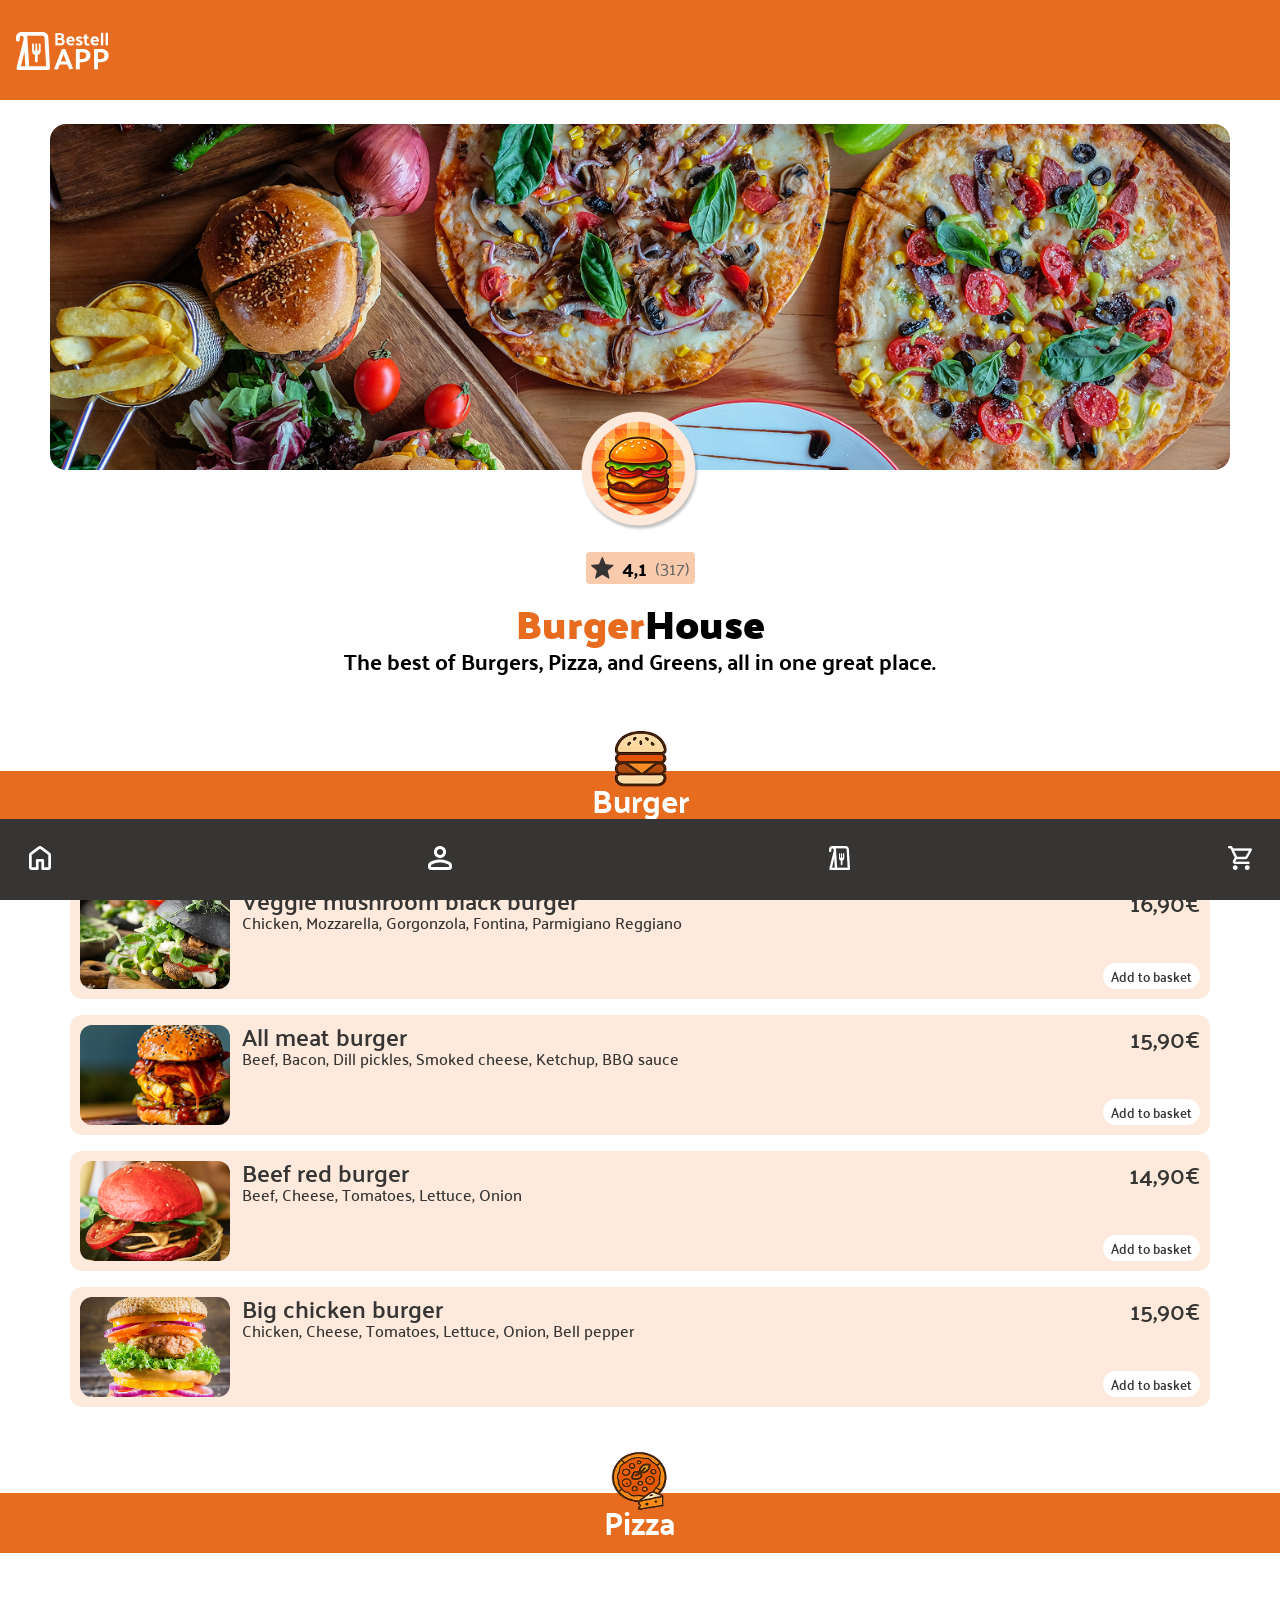
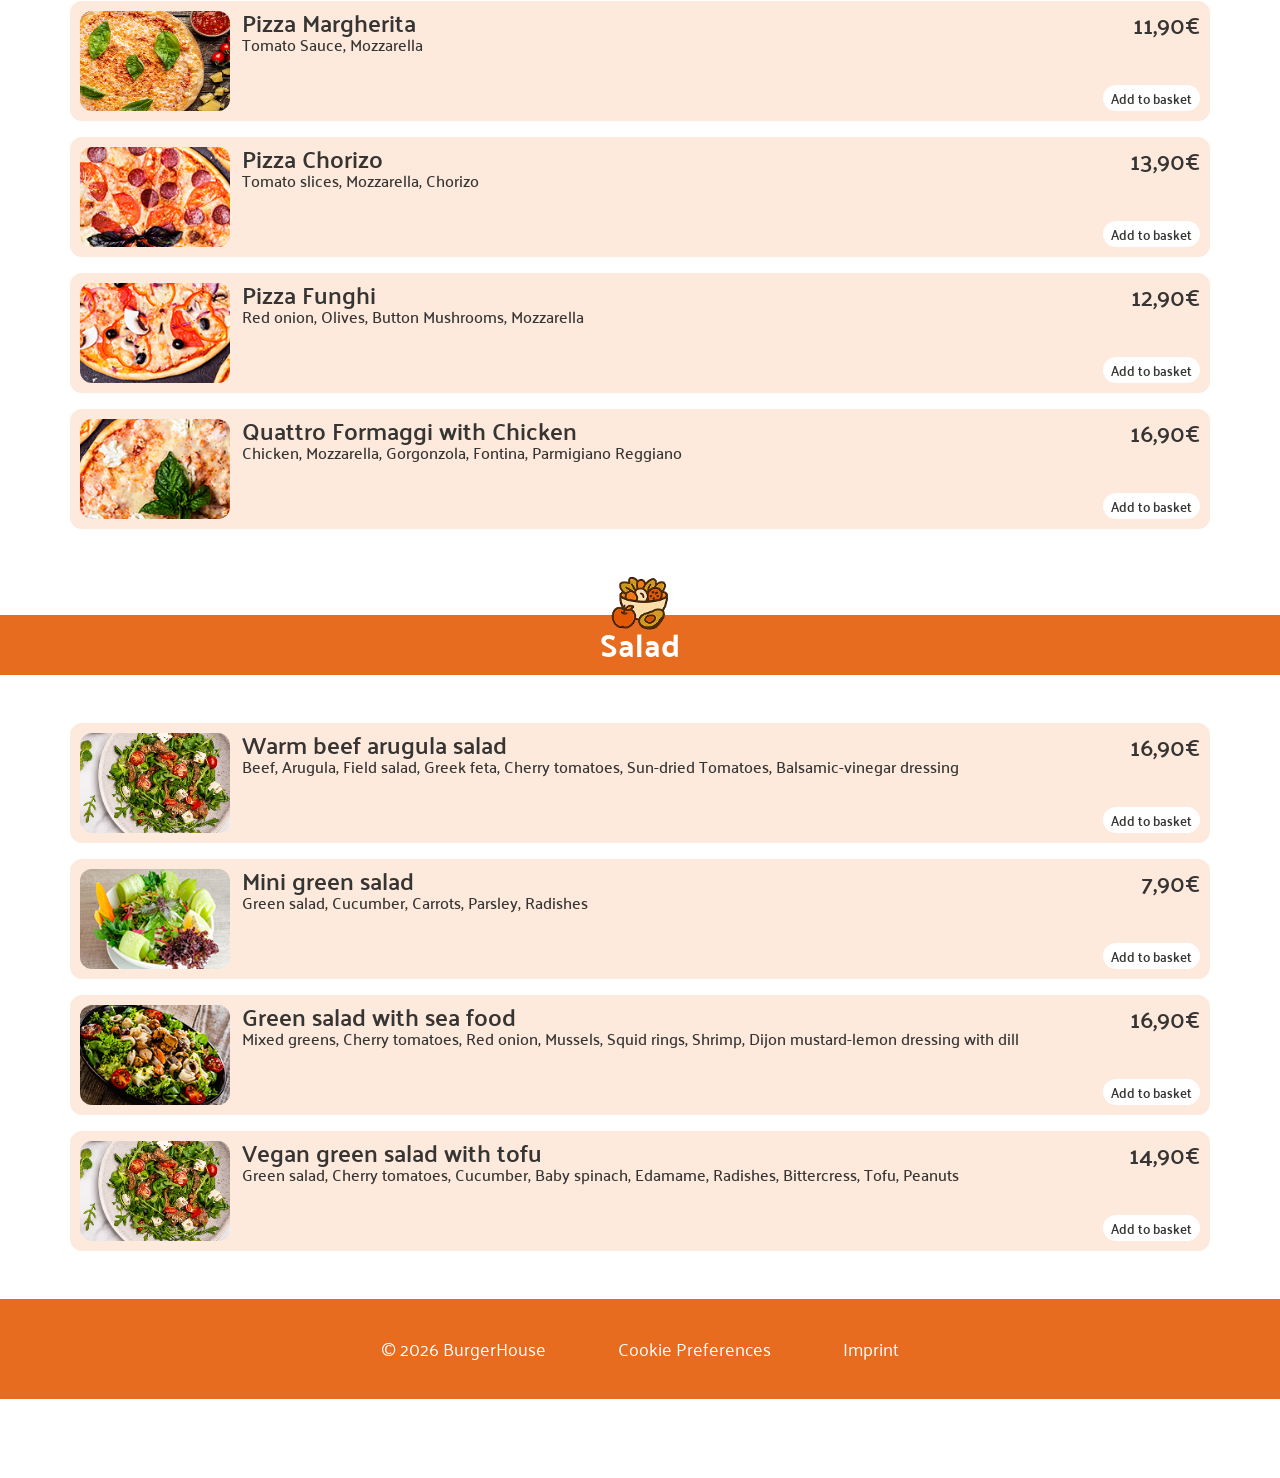
<file: index.html>
<!DOCTYPE html>
<html lang="en">

<head>
    <meta charset="UTF-8">
    <meta name="viewport" content="width=device-width, initial-scale=1.0">
    <title>BestellApp</title>
    <script src="./JS/array.js" defer></script>
    <script src="./JS/templates.js" defer></script>
    <script src="script.js" defer></script>
    <link rel="shortcut icon" href="./assets/logo/burger-logo.png" type="image/x-icon">
    <link rel="stylesheet" href="style.css">
    <link rel="stylesheet" href="./CSS/fonts.css">
    <link rel="stylesheet" href="./CSS/dialog.css">
    <link rel="stylesheet" href="./CSS/tablet.css">
    <link rel="stylesheet" href="./CSS/desktop.css">
</head>

<body onload="renderBasket()">

    <header>

        <div class="header-img">
            <img src="./assets/logo/Logo 02.png" alt="BestellApp-logo">
            <img class="header-icon" src="./assets/logo/menu.png" alt="Menu-Icon">
        </div>


         </header>

            <main>

                <div class="landing-container">

                    <div class="hero-wrapper">
                        <img class="hero-img" src="./assets/img/hero.png" alt="Pizza-and-Burgers-image">
                        <div class="burger-logo">
                            <img src="./assets/logo/main-logo.png" alt="Burger-Logo">
                        </div>
                    </div>

                    <div class="landing-description">
                        <div class="rating-box">
                            <img src="./assets/logo/star.png" alt="Star-Logo">
                            <p><b>4,1</b></p>
                            <p class="rating-count">(317)</p>
                        </div>
                        <div class="description-box">
                            <h1><span>Burger</span>House</h1>
                            <p>The best of Burgers, Pizza, and Greens, all in one great place.</p>
                        </div>
                    </div>

                </div>

                <div class="desktop-layout">

                    <div class="menu-section">
                        <div class="menu-wrapper" id="menu-wrapper">
                        </div>
                    </div>

                    <div class="basket-wrapper">

                        <dialog class="basket-dialog" id="basket-dialog">

                            <button class="x-button" onclick="closeDialog(basketDialog)">
                                <img src="./assets/logo/close.png" alt="Close-Icon">
                            </button>

                            <h3>Your Basket</h3>

                            <div class="basket-container" id="basket-container">
                                <div class="basket-scroll">
                                    <div class="basket-items" id="basket-items">
                                    </div>
                                </div>

                                <div class="basket-summary" id="basket-summary">
                                    <div class="price">
                                        <p>Subtotal</p>
                                        <p id="subtotal"></p>
                                    </div>

                                    <div class="deliver-fee">
                                        <p>Delivery fee (free over 20€)</p>
                                        <p id="deliver-fee"></p>
                                    </div>

                                    <div class="total-price">
                                        <p>Total</p>
                                        <p id="total-price"></p>
                                    </div>

                                    <button class="buy-now" id="buy-now" onclick="openOrderDialog()"></button>
                                </div>
                            </div>
                        </dialog>
                    </div>
                </div>
            </main>

            <footer>
                <div class="footer-container">
                    <p>Imprint</p>
                    <p>Cookie Preferences</p>
                    <p>© 2026 BurgerHouse</p>
                </div>

                <div class="mobile-bar">
                    <a href="index.html">
                        <img src="./assets/logo/Home.png" alt="Home-Icon">
                    </a>
                    <a href="">
                        <img src="./assets/logo/Profile.png" alt="Profile-Icon">
                    </a>
                    <a href="">
                        <img src="./assets/logo/orders.png" alt="Orders-Icon">
                    </a>
                    <a id="basket-button" class="basket-button" onclick="openBasket()">
                        <img id="basket-icon" class="basket-icon" src="./assets/logo/basket.png" alt="Basket-Icon">
                        <span class="basket-count" id="basket-count"></span>
                    </a>
                </div>
            </footer>



            <dialog class="order-confirmed-dialog" id="order-confirmed-dialog">
                <button onclick="closeOrderDialog()" class="order-confirmed-close-button"><img
                        src="./assets/logo/close.png" alt="Close-Icon"></button>
                <div class="delivery-content">
                    <img src="./assets/logo/deliver.png" alt="Deliver-Car-Icon">
                    <h4>Order confirmed!</h4>
                    <p>Your food is on the way!</p>
                </div>
            </dialog>

</body>

</html>
</file>
<file: style.css>
* {
    margin: 0;
    box-sizing: border-box;
    scroll-behavior: smooth;
    font-family: 'Palanquin';
    line-height: 120%;
}

button,
a {
    cursor: pointer;
}

header {
    background-color: #E76C1F;
    width: 100%;
    height: 79px;
    display: flex;
    align-items: center;
    padding: 18px 16px;
}

.header-icon {
    display: none;
}

.header-img {
    width: 90px;
    height: 37px;
}


.landing-container {
    padding: 24px 16px;
}

.hero-img {
    object-fit: cover;
    object-position: 25%;
    border-radius: 16px;
    width: 100%;
    height: 346px;
}

.hero-wrapper {
    position: relative;
}

.burger-logo {
    position: absolute;
    left: 50%;
    bottom: 0;
    transform: translate(-50%, 50%);
}

.burger-logo img {
    width: 120px;
    height: 120px;
    border-radius: 50%;
}

.landing-description {
    display: flex;
    flex-direction: column;
    align-items: center;
    text-align: center;
    padding: 24px 0px;
    margin-top: 55px;
    gap: 16px;
}

.rating-box {
    display: inline-flex;
    justify-content: center;
    align-items: center;
    background-color: #FACAAC;
    padding: 4px 5px;
    border-radius: 4px;
    gap: 8px;
}

.rating-box p {
    display: flex;
    align-items: center;
    font-size: 20px;
}

.rating-box p:last-child {
    font-size: 18px;
}

.rating-count {
    font-size: 18px;
    color: #666;
}

.description-box h1 {
    font-family: 'Palanquin Dark';
    font-weight: bold;
    font-size: 40px;
}

.description-box h1 span {
    color: #E76C1F;
    font-family: 'Palanquin Dark';
    font-size: 40px;
}

.description-box p {
    font-weight: bold;
    font-size: 22px;
}

.menu-section {
    margin-top: 32px;
}

.menu-title {
    position: relative;
    margin-bottom: 32px;
    width: calc(100% + 40px);
    margin-left: -20px;
}

.menu-title:not(:first-child) {
    margin-top: 70px;
}

.menu-header {
    display: flex;
    justify-content: center;
    align-items: center;
    background-color: #E76C1F;
    color: white;
    height: 60px;
}

.menu-header h2 {
    font-weight: bold;
    font-size: 32px;
}

.menu-logo {
    width: 58px;
    height: 60px;
    position: absolute;
    left: 50%;
    top: 0;
    transform: translate(-50%, -70%);
}

.menu-wrapper {
    padding: 0px 20px;
    display: flex;
    flex-direction: column;
    gap: 16px;
}

.menu-card {
    display: flex;
    flex-direction: column;
    background-color: #FDEADC;
    padding: 10px;
    border-radius: 12px;
    gap: 8px;
}

.menu-card h3 {
    font-weight: 600;
    font-size: 24px;
    line-height: 100%;
    color: #363534;
}

.menu-card p {
    font-weight: 500;
    color: #363534;
}

.menu-card img {
    width: 100%;
    height: 86px;
    object-fit: cover;
    border-radius: 12px;
}

.card-footer {
    display: flex;
    justify-content: space-between;
    margin-top: 16px;
}

.card-footer p {
    font-size: 24px;
    font-weight: 600;
    color: #363534;
}

.card-footer button {
    border: transparent;
    border-radius: 20px;
    background-color: white;
    padding: 5px 8px;
    font-weight: 600;
    color: #363534;
}

.footer-container {
    display: flex;
    flex-direction: column;
    justify-content: center;
    align-items: center;
    background-color: #E76C1F;
    padding: 32px;
    margin-top: 32px;
    gap: 10px;
    margin-bottom: 81.2px;

}

.footer-container p {
    color: white;
    font-size: 18px;
}

.mobile-bar {
    height: 81px;
    padding: 0 25px;

    display: flex;
    justify-content: space-between;
    align-items: center;

    background-color: #363534;
    position: fixed;
    bottom: 0;
    width: 100%;
    z-index: 20;
}

.basket-button {
    position: relative;
    width: 30px;
    height: 30px;
    top: -2px;
}

.basket-icon {
    width: 30px;
    height: 30px;
}

.basket-icon-active {
    width: 24px;
    height: 24px;
    margin: 3px;
}

.basket-count {
    position: absolute;
    top: -12px;
    right: -9px;
    line-height: 14px;
    background-color: #FDEADC;
    color: #E76C1F;
    border: transparent;
    border-radius: 50%;
    width: 16px;
    height: 16px;

    display: flex;
    justify-content: center;
    align-items: center;
    padding-bottom: 2px;
    font-size: 12px;
    font-weight: bold;
}
</file>
<file: CSS/fonts.css>
/* palanquin-500 - latin */
@font-face {
  font-display: swap; /* Check https://developer.mozilla.org/en-US/docs/Web/CSS/@font-face/font-display for other options. */
  font-family: 'Palanquin';
  font-style: normal;
  font-weight: 500;
  src: url('../assets/fonts/palanquin-v17-latin-500.woff2') format('woff2'); /* Chrome 36+, Opera 23+, Firefox 39+, Safari 12+, iOS 10+ */
}
/* palanquin-600 - latin */
@font-face {
  font-display: swap; /* Check https://developer.mozilla.org/en-US/docs/Web/CSS/@font-face/font-display for other options. */
  font-family: 'Palanquin';
  font-style: normal;
  font-weight: 600;
  src: url('../assets/fonts/palanquin-v17-latin-600.woff2') format('woff2'); /* Chrome 36+, Opera 23+, Firefox 39+, Safari 12+, iOS 10+ */
}
/* palanquin-700 - latin */
@font-face {
  font-display: swap; /* Check https://developer.mozilla.org/en-US/docs/Web/CSS/@font-face/font-display for other options. */
  font-family: 'Palanquin';
  font-style: normal;
  font-weight: 700;
  src: url('../assets/fonts/palanquin-v17-latin-700.woff2') format('woff2'); /* Chrome 36+, Opera 23+, Firefox 39+, Safari 12+, iOS 10+ */
}
/* palanquin-regular - latin */
@font-face {
  font-display: swap; /* Check https://developer.mozilla.org/en-US/docs/Web/CSS/@font-face/font-display for other options. */
  font-family: 'Palanquin';
  font-style: normal;
  font-weight: 400;
  src: url('../assets/fonts/palanquin-v17-latin-regular.woff2') format('woff2'); /* Chrome 36+, Opera 23+, Firefox 39+, Safari 12+, iOS 10+ */
}
/* palanquin-dark-700 - latin */
@font-face {
  font-display: swap; /* Check https://developer.mozilla.org/en-US/docs/Web/CSS/@font-face/font-display for other options. */
  font-family: 'Palanquin Dark';
  font-style: normal;
  font-weight: 700;
  src: url('../assets/fonts/palanquin-dark-v17-latin-700.woff2') format('woff2'); /* Chrome 36+, Opera 23+, Firefox 39+, Safari 12+, iOS 10+ */
}
</file>
<file: CSS/dialog.css>
/* Basket Dialog */
.basket-dialog {
    background-color: #363534;
    border: none;
    border-radius: 30px 30px 0 0;

    position: fixed;
    top: auto;
    bottom: 80px;
    left: 20px;

    width: calc(100% - 40px);
    padding: 25px 16px;
}

.x-button {
    position: absolute;
    top: 22px;
    right: 25px;
    border: none;
    background: transparent;
    padding: 0;
}

.basket-dialog h3 {
    color: #FDEADC;
    font-weight: bold;
    font-size: 32px;
    text-align: center;
    margin-bottom: 14px;
}

.basket-container {
    display: flex;
    flex-direction: column;
    gap: 8px;
}

.basket-scroll {
    max-height: 38vh;
    overflow-y: auto;
    padding: 10px 10px 10px 0;
    margin-right: -10px;
}

.basket-summary {
    display: flex;
    flex-direction: column;
    gap: 8px;
}

.empty-basket {
    background-color: #FDEADC;
    color: #363534;
    border-radius: 20px;
    min-height: 100px;

    display: flex;
    justify-content: center;
    align-items: center;

    font-size: 20px;
    font-weight: 700;
}

.basket-items {
    display: flex;
    flex-direction: column;
    gap: 8px;
}

.basket-scroll::-webkit-scrollbar {
    width: 6px;
}

.basket-scroll::-webkit-scrollbar-thumb {
    background-color: #FDEADC;
    border-radius: 10px;
}

.basket-scroll::-webkit-scrollbar-track {
    background: transparent;
}

.basket-contents {
    background-color: #FDEADC;
    border-radius: 20px;
    padding: 16px;
    min-height: 100px;

    display: flex;
    flex-direction: column;
    justify-content: space-between;
}

.basket-contents>p {
    color: #363534;
    font-size: 18px;
    font-weight: 600;
}

.contents-footer {
    display: flex;
    justify-content: space-between;
    align-items: center;
}

.add-delete-buttons {
    display: flex;
    align-items: center;
}

.add-delete-buttons button {
    border: none;
    background: transparent;
    padding: 0;
    width: 24px;
    height: 29px;

    display: flex;
    align-items: center;
    justify-content: center;
}

.add-delete-buttons button img {
    display: block;
    width: 24px;
    height: 24px;
}

.add-delete-buttons button:last-child img {
    width: auto;
    height: 13px;
}

.add-delete-buttons p {
    color: #363534;
    font-size: 24px;
    font-weight: 600;
    text-align: center;
    line-height: 24px;
    height: 29px;
}

.contents-footer>p {
    color: #363534;
    font-size: 20px;
    font-weight: 600;
}

.price,
.deliver-fee,
.total-price {
    display: flex;
    justify-content: space-between;
    align-items: center;
    color: white;
    font-size: 18px;
}

.total-price {
    border-top: 2px solid #FDEADC;
    padding-top: 8px;
    margin-top: 2px;
}

.total-price p {
    font-size: 20px;
    font-weight: bold;
}

.buy-now {
    align-self: center;
    border: none;
    border-radius: 30px;
    background-color: #E76C1F;
    color: white;

    padding: 10px 24px;

    font-size: 18px;
    font-weight: bold;
}

/* Order Confirmed Dialog */

.order-confirmed-dialog {
    background-color: #363534;
    border: none;
    border-radius: 30px;

    position: fixed;
    left: 15px;
    top: 100px;

    width: calc(100% - 30px);
    padding: 32px 32px 40px;

    display: flex;
    flex-direction: column;
    text-align: center;
    justify-content: center;
}

.order-confirmed-dialog:not([open]) {
    display: none;
}

.order-confirmed-close-button {
    border: none;
    background: transparent;
    right: 30px;
    top: 20px;
    padding: 0;
    position: absolute;
    color: #FDEADC;
}

.delivery-content {
    color: #FDEADC;
    display: flex;
    flex-direction: column;
    justify-content: center;
    align-items: center;
    gap: 10px;
}

.delivery-content img {
    width: 80px;
    animation: drive 2s ease-in-out infinite;
}

@keyframes drive {
    0% {
        transform: translateX(0);
    }

    50% {
        transform: translateX(10px);
    }

    100% {
        transform: translateX(0);
    }
}

.delivery-content h4 {
    font-size: 36px;
    font-weight: 700;
}

.delivery-content p{
    font-size: 24px;
    font-weight: 700;
}
</file>
<file: CSS/tablet.css>
@media (min-width: 768px)  {

    header {
        height: 100px;
    }
    
    .header-icon {
        display: none;
    }

    .landing-container {
        padding: 24px 50px;
    }

    .menu-wrapper {
        padding: 16px 70px;
    }

    .menu-title {
        width: calc(100% + 140px);
        margin-left: -70px;
    }

    .menu-card {
        flex-direction: row;
        gap: 12px;
    }

    .menu-card img {
        width: 150px;
        height: 100px;
        object-fit: cover;
        flex-shrink: 0;
    }

    .menu-info {
        flex-grow: 1;
    }

    .card-footer {
        flex-direction: column;
        justify-content: space-between;
        margin-top: 0;
        white-space: nowrap;
        align-items: flex-end;
    }

    .footer-container {
        margin-bottom: 79.2px;
        height: 100px;
        flex-direction: row-reverse;
        gap: 72px;
    }
}
</file>
<file: CSS/desktop.css>
@media (min-width: 1300px) {

    html {
        overflow-x: hidden;
        
    }

    header {
        padding: 18px 30px 18px 60px;
        height: 128px;
    }

    .header-img {
        width: 100%;
        max-width: 1440px;
        height: 60px;
        margin-left: auto;
        margin-right: auto;

        display: flex;
        align-items: center;
        justify-content: space-between;
    }

    .header-icon {
        display: block;
        width: 60px;
        height: 60px;
        object-fit: contain;
        margin-right: 20px;
    }

    .landing-container {
        padding: 0;
        max-width: 1440px;
        margin-left: auto;
        margin-right: auto;
    }

    .desktop-layout {
        max-width: 1440px;
        margin-left: auto;
        margin-right: auto;
        display: grid;
        grid-template-columns: 1fr;
    }

    .hero-img {
        border-radius: 0;
    }

    .burger-logo img {
        width: 200px;
        height: 200px;
    }

    .landing-description {
        position: relative;
        margin-top: 90px;
    }

    .description-box {
        position: relative;
    }

    .description-box h1 {
        font-size: 48px;
    }

    .description-box h1 span {
        font-size: 48px;
    }

    .description-box p {
        margin-top: 10px;
        font-size: 24px;
    }

    .rating-box {
        position: absolute;
        top: 43px;
        left: calc(49% + 180px);
    }

    .menu-logo {
        left: 9%;
        top: 42px;
        width: 88px;
        height: 91px;
    }

    .menu-header {
        background-color: transparent;
        height: 100%;
    }

    .menu-header h2 {
        font-size: 40px;
        transform: translateX(-430px);
    }

    .menu-wrapper {
        align-items: flex-start;
        padding: 0px 70px;
        margin-bottom: 50px;
    }

    .menu-card {
        width: 713px;
    }

    .menu-title {
        width: 100vw;
        margin-left: calc(50% - 50vw);
        background-color: #E76C1F;
        height: 60px;
    }

    .menu-title-content {
        width: 1440px;
        max-width: 100%;
        height: 60px;
        margin: 0 auto;
        position: relative;
    }

    .menu-section {
        grid-column: 1;
        grid-row: 1;
        width: 100%;
    }

    .basket-container {
        gap: 20px;
    }

    .basket-wrapper {
        grid-column: 1;
        grid-row: 1;

        justify-self: end;
        align-self: start;

        width: 435px;
        margin-top: 32px;

        position: sticky;
        top: 0;
        z-index: 10;
    }

    .basket-dialog {
        display: block;
        position: static;
        padding: 30px;
        width: 435px;
        height: 762px;
        border-radius: 30px 0 0 30px;
    }

    .basket-summary {
        gap: 12px;
        margin-top: 20px;
    }

    .basket-dialog h3 {
        font-size: 40px;
    }

    .basket-contents>p {
        font-size: 22px;
    }

    .contents-footer>p {
        font-size: 22px;
    }

    .price,
    .deliver-fee {
        font-size: 20px;
    }

    .total-price p {
        font-size: 22px;
    }

    .x-button {
        display: none;
    }

    .basket-hidden {
        display: none;
    }

    .order-confirmed-dialog {
        width: calc(37% - 20px);
        left: 493px;
        top: 135px;
    }

    .card-footer button {
        width: 95px;
    }

    .buy-now {
        font-size: 28px;
        margin-top: 5px;
    }

    .mobile-bar {
        display: none;
    }

    .footer-container {
        height: 128px;
        flex-direction: row-reverse;
        gap: 72px;
        margin-bottom: 0;
    }

}
</file>
